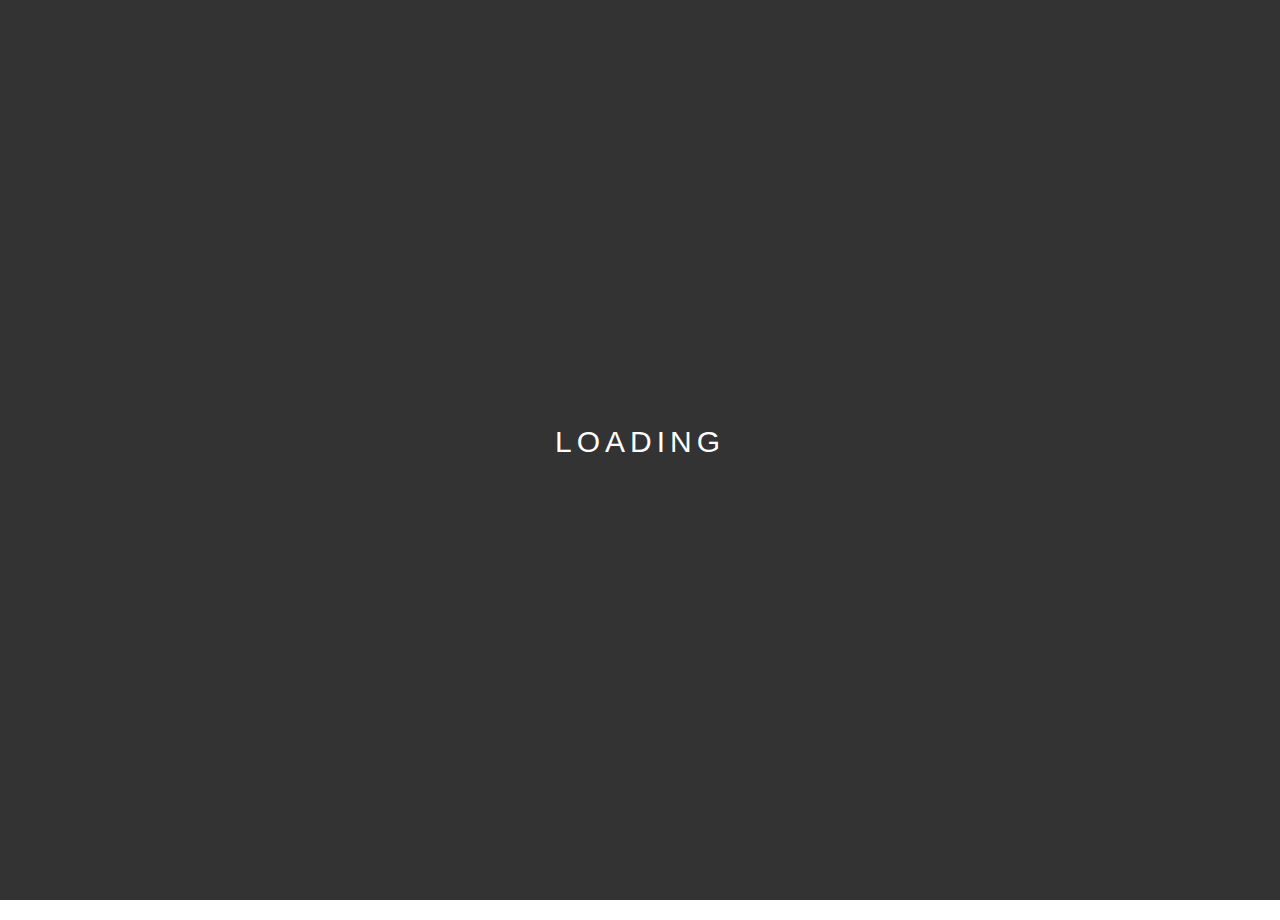
<file: index.html>
<!doctype html>
<html>
<head>
	<meta charset="UTF-8">

	<!-- Place this data between the <head> tags of your website -->
	<title>it's a(door)able</title>
	<meta name="description" content="a one-minute minigame."/>
	<link rel="icon" type="image/png" href="favicon.png">

	<!-- Schema.org markup for Google+ -->
	<meta itemprop="name" content="it's a(door)able">
	<meta itemprop="description" content="a one-minute minigame.">
	<meta itemprop="image" content="http://ncase.me/door/thumbnail.png">

	<!-- Open Graph data -->
	<meta property="og:title" content="it's a(door)able">
	<meta property="og:type" content="website">
	<meta property="og:url" content="http://ncase.me/door/">
	<meta property="og:image" content="http://ncase.me/door/thumbnail.png">
	<meta property="og:description" content="a one-minute minigame.">
	<meta property="og:site_name" content="it's a(door)able">

	<!-- Style -->
	<link rel="stylesheet" type="text/css" href="css/index.css"> 

</head>
<body>

	<div id="loading"><div>LOADING</div></div>

	<!-- 地图选择界面 -->
	<div id="screen_select">
		<div id="select_container">
		
		<!-- 步骤指示器 -->
		<div class="step-indicator">
			<div class="step active" data-step="1">
				<div class="step-number">1</div>
				<div class="step-label">选择地图</div>
			</div>
			<div class="step-divider"></div>
			<div class="step" data-step="2">
				<div class="step-number">2</div>
				<div class="step-label">添加留言</div>
			</div>
		</div>
		
		<!-- 步骤1：选择地图 -->
		<div id="step_1" class="step-content active">
		<h1 style="font-size: 48px; margin-bottom: 20px;">选择你的地图</h1>
		<p class="hint">点击下方按钮输入字母、数字或爱心 ♥（最多2行，每行5个字符）<br>不输入则使用默认地图：I♥U</p>
		
		<textarea id="message_input" placeholder="点击下方按钮输入...（默认：I♥U）" rows="2" readonly></textarea>
			
			<div id="char_buttons">
				<div class="char_row">
					<button class="char_btn" data-char="A">A</button>
					<button class="char_btn" data-char="B">B</button>
					<button class="char_btn" data-char="C">C</button>
					<button class="char_btn" data-char="D">D</button>
					<button class="char_btn" data-char="E">E</button>
					<button class="char_btn" data-char="F">F</button>
					<button class="char_btn" data-char="G">G</button>
					<button class="char_btn" data-char="H">H</button>
					<button class="char_btn" data-char="I">I</button>
				</div>
				<div class="char_row">
					<button class="char_btn" data-char="J">J</button>
					<button class="char_btn" data-char="K">K</button>
					<button class="char_btn" data-char="L">L</button>
					<button class="char_btn" data-char="M">M</button>
					<button class="char_btn" data-char="N">N</button>
					<button class="char_btn" data-char="O">O</button>
					<button class="char_btn" data-char="P">P</button>
					<button class="char_btn" data-char="Q">Q</button>
					<button class="char_btn" data-char="R">R</button>
				</div>
				<div class="char_row">
					<button class="char_btn" data-char="S">S</button>
					<button class="char_btn" data-char="T">T</button>
					<button class="char_btn" data-char="U">U</button>
					<button class="char_btn" data-char="V">V</button>
					<button class="char_btn" data-char="W">W</button>
					<button class="char_btn" data-char="X">X</button>
					<button class="char_btn" data-char="Y">Y</button>
					<button class="char_btn" data-char="Z">Z</button>
					<button class="char_btn" data-char="♥">♥</button>
				</div>
			<div class="char_row">
				<button class="char_btn" data-char="0">0</button>
				<button class="char_btn" data-char="1">1</button>
				<button class="char_btn" data-char="2">2</button>
				<button class="char_btn" data-char="3">3</button>
				<button class="char_btn" data-char="4">4</button>
				<button class="char_btn" data-char="5">5</button>
				<button class="char_btn" data-char="6">6</button>
				<button class="char_btn" data-char="7">7</button>
				<button class="char_btn" data-char="8">8</button>
				<button class="char_btn" data-char="9">9</button>
				<button id="newline_btn" class="char_btn" style="background: #2196F3; color: white;">⏎ 换行</button>
			</div>
			</div>
			
		<div style="margin-top: 20px;">
			<button id="backspace_btn" style="padding: 10px 20px; font-size: 18px; margin-right: 10px; cursor: pointer;">⌫ 删除</button>
			<button id="clear_btn" style="padding: 10px 20px; font-size: 18px; margin-right: 10px; cursor: pointer;">清空</button>
			<button id="next_step_btn" style="padding: 15px 40px; font-size: 24px; background: #2196F3; color: white; border: none; border-radius: 8px; cursor: pointer;">下一步 →</button>
			<button id="start_game_btn" style="padding: 15px 40px; font-size: 24px; background: #4CAF50; color: white; border: none; border-radius: 8px; cursor: pointer;">开始游戏</button>
		</div>
		</div>
		
		<!-- 步骤2：添加留言 -->
		<div id="step_2" class="step-content">
		<h1 style="font-size: 48px; margin-bottom: 20px;">添加留言</h1>
		<p class="hint">给你的朋友留一条消息（可选）</p>
		
		<div style="margin-bottom: 25px;">
			<label style="display: block; font-size: 16px; color: #666; margin-bottom: 10px;">你选择的地图：</label>
			<div id="selected_map_display" style="background: #f5f5f5; padding: 15px; border-radius: 5px; font-size: 24px; text-align: center; color: #333; font-weight: bold; min-height: 60px; display: flex; align-items: center; justify-content: center;">
				I♥U
			</div>
		</div>
		
		<textarea id="custom_message_input" placeholder="在这里输入你的留言...（可选）" rows="3" style="width: 100%; padding: 12px; font-size: 18px; border: 2px solid #ccc; border-radius: 5px; font-family: Helvetica, Arial, sans-serif; resize: none;"></textarea>
		
		<div style="margin-top: 20px;">
			<button id="prev_step_btn" style="padding: 10px 20px; font-size: 18px; margin-right: 10px; cursor: pointer; background: #999; color: white; border: none; border-radius: 5px;">← 上一步</button>
			<button id="generate_link_btn" style="padding: 10px 20px; font-size: 18px; margin-right: 10px; cursor: pointer;">🔗 生成挑战链接</button>
			<button id="save_map_btn" style="padding: 10px 20px; font-size: 18px; margin-right: 10px; cursor: pointer; background: #FF9800; color: white; border: none; border-radius: 5px;">💾 保存</button>
			<button id="start_game_step2_btn" style="padding: 15px 40px; font-size: 24px; background: #4CAF50; color: white; border: none; border-radius: 8px; cursor: pointer;">开始游戏</button>
		</div>
		
		<div id="share_link_container" style="display:none; margin-top:15px;">
			<p style="font-size:14px; color:#888;">分享此链接，邀请朋友挑战你创建的地图：</p>
			<div style="display: flex; gap: 10px; align-items: stretch;">
				<input id="share_link_input" readonly style="flex: 1; padding:10px; border:1px solid #ccc; border-radius:5px;">
				<button id="copy_link_btn" style="padding: 10px 20px; background: #5c9ead; color: white; border: none; border-radius: 5px; cursor: pointer; white-space: nowrap;">📋 复制</button>
			</div>
		</div>
		</div>
		
	</div>
	</div>

	<div id="whole_container">

		<!--span style="display:none"-->
		<div id="screen_one">
			<canvas id="canvas_intro"></canvas>
			<button id="custom_map_btn_intro" class="custom_map_btn">CUSTOM MAP</button>
		</div>

		<div id="screen_two">
			<div id="canvas_container">
				<!-- 画布将由 JavaScript 动态生成 -->
				<div id="valentines_text"></div>
				<div id="rewind_text">rewinding...</div>
				<div id="replay_text">playing back...</div>

			</div>
		</div>
		<!--/span-->

	<div id="screen_three">
		<div class="end-card-container">
			<div class="end-card">
				<div class="end-card-main">
					<h1 class="end-title">Custom Map</h1>
					<div class="end-subtitle">Create your own levels and<br>challenge your friends.</div>
					
					<button id="custom_map_btn_end" class="btn-create-map">CREATE MAP</button>
				</div>

				<div class="end-divider"></div>

			<div class="end-card-secondary">
				<div class="end-section">
					<span class="end-label">给你的朋友写一条消息（可选）：</span>
					<input type="text" id="your_message" class="end-input" placeholder="(enter lovely message)">
				</div>
				
				<div class="end-section">
					<span class="end-label">分享包含你的消息和地图的链接：</span>
					<div class="end-link-wrapper">
						<div id="your_link" class="end-link-display">http://localhost:8000/</div>
						<button id="copy_end_link_btn" class="btn-copy-end">📋</button>
					</div>
				</div>
			</div>

				<div class="end-footer">
					thanks for playing! &lt;3
				</div>
			</div>
		</div>
	</div>
		
	</div>
</body>
</html>

<script src="js/Key.js"></script>
<script src="js/game.js"></script>
<script src="js/popup.js"></script>
<script src="js/soundjs-0.6.0.min.js"></script>

<script>
//STAGE = 4;
</script>
</file>
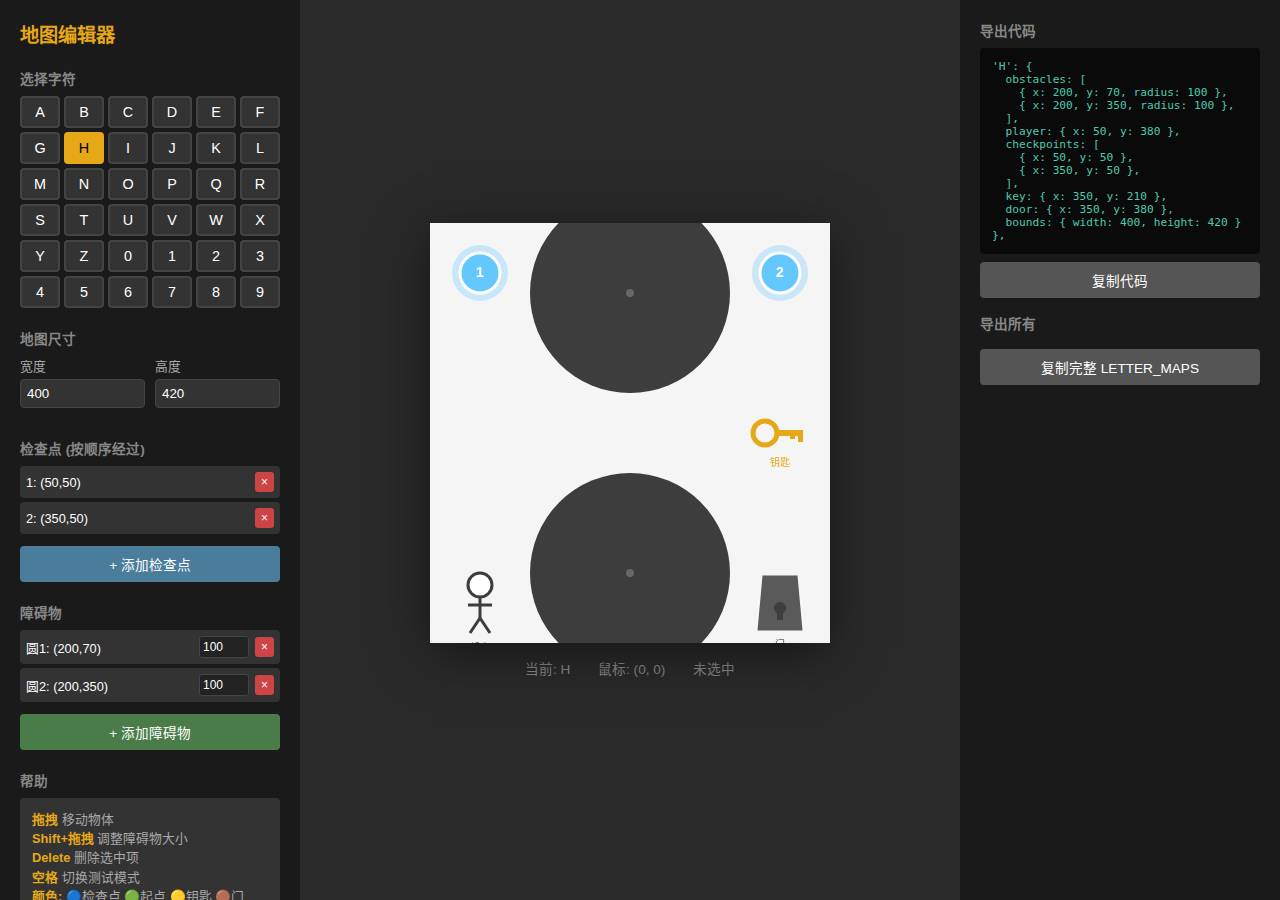
<file: editor.html>
<!DOCTYPE html>
<html lang="zh-CN">
<head>
  <meta charset="UTF-8">
  <meta name="viewport" content="width=device-width, initial-scale=1.0">
  <title>地图编辑器 - it's a door able</title>
  <style>
    * { margin: 0; padding: 0; box-sizing: border-box; }
    body { font-family: 'Segoe UI', Tahoma, Geneva, Verdana, sans-serif; background: #2a2a2a; color: #fff; min-height: 100vh; display: flex; }
    .sidebar { width: 300px; background: #1a1a1a; padding: 20px; overflow-y: auto; height: 100vh; }
    .sidebar h1 { font-size: 1.2rem; margin-bottom: 20px; color: #e6a817; }
    .section { margin-bottom: 20px; }
    .section h3 { font-size: 0.85rem; color: #888; margin-bottom: 8px; text-transform: uppercase; }
    .char-grid { display: grid; grid-template-columns: repeat(6, 1fr); gap: 4px; }
    .char-btn { padding: 6px; background: #333; border: 2px solid #444; color: #fff; font-size: 0.9rem; cursor: pointer; border-radius: 4px; transition: all 0.2s; }
    .char-btn:hover { background: #444; border-color: #666; }
    .char-btn.active { background: #e6a817; border-color: #e6a817; color: #000; }
    .control-group { margin-bottom: 10px; }
    .control-group label { display: block; font-size: 0.8rem; color: #aaa; margin-bottom: 4px; }
    .control-group input[type="number"] { width: 100%; padding: 6px; background: #333; border: 1px solid #444; color: #fff; border-radius: 4px; }
    .control-row { display: flex; gap: 10px; }
    .control-row .control-group { flex: 1; }
    .item-list { max-height: 120px; overflow-y: auto; }
    .item-row { display: flex; align-items: center; gap: 6px; padding: 6px; background: #333; border-radius: 4px; margin-bottom: 4px; font-size: 0.8rem; }
    .item-row span { flex: 1; }
    .item-row input[type="number"] { width: 50px; padding: 3px; background: #222; border: 1px solid #444; color: #fff; border-radius: 3px; font-size: 0.75rem; }
    .item-row button { padding: 3px 6px; background: #555; border: none; color: #fff; border-radius: 3px; cursor: pointer; font-size: 0.75rem; }
    .item-row button.delete { background: #c44; }
    .add-btn { width: 100%; padding: 8px; background: #4a7c4a; border: none; color: #fff; border-radius: 4px; cursor: pointer; margin-top: 8px; font-size: 0.85rem; }
    .add-btn:hover { background: #5a9c5a; }
    .add-btn.blue { background: #4a7c9c; }
    .add-btn.blue:hover { background: #5a9cbc; }
    .actions { display: flex; flex-direction: column; gap: 8px; }
    .action-btn { padding: 10px; border: none; border-radius: 4px; cursor: pointer; font-size: 0.9rem; transition: all 0.2s; }
    .action-btn.primary { background: #e6a817; color: #000; }
    .action-btn.secondary { background: #555; color: #fff; }
    .action-btn:hover { transform: translateY(-2px); }
    .editor-main { flex: 1; display: flex; flex-direction: column; align-items: center; justify-content: center; padding: 20px; }
    .canvas-container { position: relative; background: #f5f5f5; box-shadow: 0 10px 50px rgba(0,0,0,0.5); }
    #editorCanvas { display: block; }
    .editor-info { margin-top: 15px; color: #888; font-size: 0.85rem; }
    .editor-info span { margin: 0 12px; }
    .code-panel { width: 320px; background: #1a1a1a; padding: 20px; overflow-y: auto; height: 100vh; }
    .code-panel h3 { font-size: 0.85rem; color: #888; margin-bottom: 8px; text-transform: uppercase; }
    .code-output { background: #0a0a0a; padding: 12px; border-radius: 4px; font-family: 'Consolas', monospace; font-size: 0.7rem; color: #4ec9b0; white-space: pre-wrap; word-break: break-all; max-height: 60vh; overflow-y: auto; }
    .copy-btn { width: 100%; padding: 8px; background: #555; border: none; color: #fff; border-radius: 4px; cursor: pointer; margin-top: 8px; font-size: 0.85rem; }
    .copy-btn:hover { background: #666; }
    .toast { position: fixed; bottom: 20px; left: 50%; transform: translateX(-50%); background: #4a7c4a; color: #fff; padding: 12px 24px; border-radius: 4px; opacity: 0; transition: opacity 0.3s; z-index: 1000; }
    .toast.show { opacity: 1; }
    .help { background: #333; padding: 12px; border-radius: 4px; font-size: 0.8rem; color: #aaa; line-height: 1.5; }
    .help strong { color: #e6a817; }
    .test-controls { display: flex; gap: 8px; }
    .test-controls button { flex: 1; }
    .test-toggle { background: #4a7c4a !important; color: #fff !important; }
    .test-toggle.active { background: #c44 !important; }
    .test-status { margin-top: 8px; padding: 8px; background: #333; border-radius: 4px; font-size: 0.8rem; color: #aaa; }
    .test-status .collected { color: #e6a817; }
    .mode-indicator { position: absolute; top: 10px; left: 10px; padding: 6px 12px; background: rgba(74, 124, 74, 0.9); color: #fff; border-radius: 4px; font-size: 0.8rem; display: none; }
    .mode-indicator.active { display: block; }
  </style>
</head>
<body>
  <div class="sidebar">
    <h1>地图编辑器</h1>
    <div class="section">
      <h3>选择字符</h3>
      <div class="char-grid" id="charGrid"></div>
    </div>
    <div class="section">
      <h3>地图尺寸</h3>
      <div class="control-row">
        <div class="control-group"><label>宽度</label><input type="number" id="boundsWidth" value="400" min="200" max="800"></div>
        <div class="control-group"><label>高度</label><input type="number" id="boundsHeight" value="440" min="200" max="800"></div>
      </div>
    </div>
    <div class="section">
      <h3>检查点 (按顺序经过)</h3>
      <div class="item-list" id="checkpointList"></div>
      <button class="add-btn blue" id="addCheckpoint">+ 添加检查点</button>
    </div>
    <div class="section">
      <h3>障碍物</h3>
      <div class="item-list" id="obstacleList"></div>
      <button class="add-btn" id="addObstacle">+ 添加障碍物</button>
    </div>
    <div class="section">
      <h3>帮助</h3>
      <div class="help">
        <strong>拖拽</strong> 移动物体<br>
        <strong>Shift+拖拽</strong> 调整障碍物大小<br>
        <strong>Delete</strong> 删除选中项<br>
        <strong>空格</strong> 切换测试模式<br>
        <strong>颜色:</strong> 🔵检查点 🟢起点 🟡钥匙 🟤门
      </div>
    </div>
    <div class="section">
      <h3>测试模式</h3>
      <div class="test-controls">
        <button class="action-btn test-toggle" id="playModeBtn">▶ 测试</button>
        <button class="action-btn secondary" id="resetBtn" style="display:none;">↺ 重置</button>
      </div>
      <div class="test-status" id="testStatus" style="display:none;">
        <div>检查点: <span id="cpStatusText">0/0</span></div>
        <div>钥匙: <span id="keyStatusText">未获取</span></div>
      </div>
    </div>
    <div class="section actions">
      <button class="action-btn primary" id="testBtn">新窗口测试</button>
      <button class="action-btn secondary" id="saveBtn">保存到库</button>
    </div>
  </div>
  <div class="editor-main">
    <div class="canvas-container">
      <canvas id="editorCanvas" width="400" height="440"></canvas>
      <div class="mode-indicator" id="modeIndicator">测试模式 - 方向键移动</div>
    </div>
    <div class="editor-info">
      <span id="infoChar">当前: H</span>
      <span id="infoPos">鼠标: (0, 0)</span>
      <span id="infoSelected">未选中</span>
    </div>
  </div>
  <div class="code-panel">
    <h3>导出代码</h3>
    <div class="code-output" id="codeOutput"></div>
    <button class="copy-btn" id="copyBtn">复制代码</button>
    <h3 style="margin-top: 15px;">导出所有</h3>
    <button class="copy-btn" id="exportAllBtn">复制完整 LETTER_MAPS</button>
  </div>
  <div class="toast" id="toast"></div>

  <script>
    // ==================== 字母地图库（统一尺寸 400x420） ====================
    const LETTER_MAPS = {
      'A': { obstacles: [{ x: 203, y: 219, radius: 60 },{ x: -106, y: 189, radius: 200 },{ x: 201, y: -142, radius: 200 },{ x: 504, y: 178, radius: 200 },{ x: 206, y: 434, radius: 100 }], player: { x: 60, y: 380 }, checkpoints: [{ x: 206, y: 103 }], key: { x: 126, y: 285 }, door: { x: 340, y: 380 }, bounds: { width: 400, height: 420 } },
      'B': { obstacles: [{ x: 213, y: 306, radius: 60 },{ x: 206, y: 127, radius: 60 },{ x: 509, y: 194, radius: 200 },{ x: -133, y: 215, radius: 200 }], player: { x: 93, y: 338 }, checkpoints: [{ x: 302, y: 36 },{ x: 108, y: 216 },{ x: 320, y: 383 }], key: { x: 112, y: 209 }, door: { x: 91, y: 41 }, bounds: { width: 400, height: 420 } },
      'C': { obstacles: [{ x: 200, y: 210, radius: 110 },{ x: 423, y: 207, radius: 100 }], player: { x: 350, y: 50 }, checkpoints: [], key: { x: 52, y: 196 }, door: { x: 350, y: 370 }, bounds: { width: 400, height: 420 } },
      'D': { obstacles: [{ x: 197, y: 203, radius: 100 },{ x: -38, y: 198, radius: 80 },{ x: 359, y: 382, radius: 80 },{ x: 200, y: 210, radius: 80 },{ x: 361, y: 27, radius: 80 }], player: { x: 68, y: 348 }, checkpoints: [{ x: 221, y: 50 }], key: { x: 346, y: 193 }, door: { x: 87, y: 360 }, bounds: { width: 400, height: 420 } },
      'E': { obstacles: [{ x: -12, y: 67, radius: 80 },{ x: 12, y: 399, radius: 80 },{ x: 200, y: 134, radius: 45 },{ x: 196, y: 284, radius: 45 },{ x: 374, y: 133, radius: 60 },{ x: 280, y: 124, radius: 50 },{ x: 164, y: 92, radius: 40 }], player: { x: 349, y: 362 }, checkpoints: [{ x: 121, y: 370 },{ x: 105, y: 44 },{ x: 302, y: 44 }], key: { x: 187, y: 202 }, door: { x: 280, y: 210 }, bounds: { width: 400, height: 420 } },
      'F': { obstacles: [{ x: -11, y: 227, radius: 80 },{ x: 410, y: 202, radius: 80 },{ x: 195, y: 151, radius: 45 },{ x: 200, y: -83, radius: 120 },{ x: 212, y: 341, radius: 80 },{ x: 290, y: 149, radius: 40 }], player: { x: 92, y: 378 }, checkpoints: [{ x: 85, y: 65 }], key: { x: 300, y: 69 }, door: { x: 295, y: 230 }, bounds: { width: 400, height: 420 } },
      'G': { obstacles: [{ x: 154, y: 209, radius: 80 },{ x: 168, y: -19, radius: 80 },{ x: 183, y: 450, radius: 80 }], player: { x: 339, y: 77 }, checkpoints: [{ x: 31, y: 205 },{ x: 350, y: 328 }], key: { x: 277, y: 200 }, door: { x: 270, y: 279 }, bounds: { width: 400, height: 420 } },
      'H': { obstacles: [{ x: 200, y: 70, radius: 100 },{ x: 200, y: 350, radius: 100 }], player: { x: 50, y: 380 }, checkpoints: [{ x: 50, y: 50 },{ x: 350, y: 50 }], key: { x: 350, y: 210 }, door: { x: 350, y: 380 }, bounds: { width: 400, height: 420 } },
      'I': { obstacles: [{ x: -60, y: 210, radius: 190 },{ x: 460, y: 210, radius: 190 }], player: { x: 200, y: 380 }, checkpoints: [], key: { x: 203, y: 212 }, door: { x: 200, y: 50 }, bounds: { width: 400, height: 420 } },
      'J': { obstacles: [{ x: 93, y: 476, radius: 120 },{ x: 347, y: 520, radius: 160 },{ x: 216, y: 314, radius: 30 },{ x: 48, y: 103, radius: 120 },{ x: 411, y: 205, radius: 80 }], player: { x: 285, y: 50 }, checkpoints: [], key: { x: 288, y: 343 }, door: { x: 149, y: 287 }, bounds: { width: 400, height: 420 } },
      'K': { obstacles: [{ x: 306, y: 216, radius: 90 },{ x: 134, y: 123, radius: 55 },{ x: 139, y: 307, radius: 55 },{ x: -78, y: 212, radius: 120 }], player: { x: 62, y: 380 }, checkpoints: [{ x: 52, y: 50 },{ x: 104, y: 216 }], key: { x: 334, y: 48 }, door: { x: 350, y: 380 }, bounds: { width: 400, height: 420 } },
      'L': { obstacles: [{ x: 300, y: -4, radius: 160 },{ x: -70, y: 199, radius: 110 },{ x: 159, y: 206, radius: 70 }], player: { x: 60, y: 50 }, checkpoints: [{ x: 60, y: 354 }], key: { x: 203, y: 350 }, door: { x: 341, y: 359 }, bounds: { width: 400, height: 420 } },
      'M': { obstacles: [{ x: -77, y: 213, radius: 110 },{ x: 133, y: 208, radius: 40 },{ x: 270, y: 207, radius: 40 },{ x: 203, y: 44, radius: 80 },{ x: 202, y: 379, radius: 80 },{ x: 476, y: 207, radius: 110 }], player: { x: 64, y: 367 }, checkpoints: [{ x: 52, y: 46 },{ x: 202, y: 244 }], key: { x: 347, y: 49 }, door: { x: 343, y: 373 }, bounds: { width: 400, height: 420 } },
      'N': { obstacles: [{ x: 200, y: 90, radius: 80 },{ x: 200, y: 330, radius: 80 },{ x: -32, y: 187, radius: 80 },{ x: 433, y: 187, radius: 80 }], player: { x: 64, y: 380 }, checkpoints: [{ x: 50, y: 50 }], key: { x: 335, y: 378 }, door: { x: 339, y: 47 }, bounds: { width: 400, height: 420 } },
      'O': { obstacles: [{ x: 200, y: 210, radius: 100 }], player: { x: 200, y: 390 }, checkpoints: [{ x: 360, y: 210 },{ x: 200, y: 40 }], key: { x: 40, y: 210 }, door: { x: 200, y: 390 }, bounds: { width: 400, height: 420 } },
      'P': { obstacles: [{ x: 300, y: 110, radius: 80 },{ x: 400, y: 320, radius: 140 },{ x: 180, y: 110, radius: 40 }], player: { x: 60, y: 380 }, checkpoints: [{ x: 60, y: 50 }], key: { x: 200, y: 110 }, door: { x: 60, y: 200 }, bounds: { width: 400, height: 420 } },
      'Q': { obstacles: [{ x: 200, y: 190, radius: 100 }], player: { x: 200, y: 370 }, checkpoints: [{ x: 40, y: 190 },{ x: 200, y: 40 },{ x: 360, y: 190 }], key: { x: 270, y: 330 }, door: { x: 360, y: 390 }, bounds: { width: 400, height: 420 } },
      'R': { obstacles: [{ x: 300, y: 100, radius: 70 },{ x: 420, y: 320, radius: 120 },{ x: 180, y: 100, radius: 40 }], player: { x: 60, y: 380 }, checkpoints: [{ x: 60, y: 50 },{ x: 200, y: 100 }], key: { x: 60, y: 200 }, door: { x: 300, y: 380 }, bounds: { width: 400, height: 420 } },
      'S': { obstacles: [{ x: -20, y: 90, radius: 100 },{ x: 420, y: 330, radius: 100 },{ x: 200, y: 210, radius: 45 }], player: { x: 340, y: 50 }, checkpoints: [{ x: 100, y: 50 },{ x: 200, y: 210 }], key: { x: 300, y: 380 }, door: { x: 60, y: 380 }, bounds: { width: 400, height: 420 } },
      'T': { obstacles: [{ x: -80, y: 270, radius: 200 },{ x: 480, y: 270, radius: 200 },{ x: 110, y: 50, radius: 45 },{ x: 290, y: 50, radius: 45 }], player: { x: 60, y: 50 }, checkpoints: [{ x: 340, y: 50 }], key: { x: 200, y: 50 }, door: { x: 200, y: 380 }, bounds: { width: 400, height: 420 } },
      'U': { obstacles: [{ x: 200, y: 130, radius: 110 }], player: { x: 50, y: 50 }, checkpoints: [{ x: 200, y: 380 }], key: { x: 350, y: 220 }, door: { x: 350, y: 50 }, bounds: { width: 400, height: 420 } },
      'V': { obstacles: [{ x: 90, y: 340, radius: 130 },{ x: 310, y: 340, radius: 130 }], player: { x: 50, y: 50 }, checkpoints: [{ x: 200, y: 380 }], key: { x: 290, y: 170 }, door: { x: 350, y: 50 }, bounds: { width: 400, height: 420 } },
      'W': { obstacles: [{ x: 130, y: 190, radius: 90 },{ x: 270, y: 190, radius: 90 }], player: { x: 50, y: 50 }, checkpoints: [{ x: 50, y: 380 },{ x: 200, y: 130 },{ x: 350, y: 380 }], key: { x: 350, y: 190 }, door: { x: 350, y: 50 }, bounds: { width: 400, height: 420 } },
      'X': { obstacles: [{ x: 100, y: 210, radius: 80 },{ x: 300, y: 210, radius: 80 }], player: { x: 50, y: 50 }, checkpoints: [{ x: 200, y: 210 },{ x: 350, y: 380 }], key: { x: 200, y: 210 }, door: { x: 50, y: 380 }, bounds: { width: 400, height: 420 } },
      'Y': { obstacles: [{ x: 90, y: 300, radius: 130 },{ x: 310, y: 300, radius: 130 }], player: { x: 50, y: 50 }, checkpoints: [{ x: 200, y: 190 },{ x: 350, y: 50 }], key: { x: 200, y: 190 }, door: { x: 200, y: 390 }, bounds: { width: 400, height: 420 } },
      'Z': { obstacles: [{ x: 90, y: 210, radius: 100 },{ x: 310, y: 210, radius: 100 }], player: { x: 50, y: 50 }, checkpoints: [{ x: 350, y: 50 }], key: { x: 50, y: 380 }, door: { x: 350, y: 380 }, bounds: { width: 400, height: 420 } },
      '0': { obstacles: [{ x: 200, y: 210, radius: 100 }], player: { x: 200, y: 390 }, checkpoints: [{ x: 360, y: 210 },{ x: 200, y: 40 }], key: { x: 40, y: 210 }, door: { x: 200, y: 390 }, bounds: { width: 400, height: 420 } },
      '1': { obstacles: [{ x: -60, y: 210, radius: 190 },{ x: 460, y: 210, radius: 190 }], player: { x: 200, y: 390 }, checkpoints: [{ x: 200, y: 210 }], key: { x: 200, y: 120 }, door: { x: 200, y: 40 }, bounds: { width: 400, height: 420 } },
      '2': { obstacles: [{ x: -20, y: 70, radius: 100 },{ x: 450, y: 300, radius: 140 },{ x: 120, y: 210, radius: 70 }], player: { x: 120, y: 50 }, checkpoints: [{ x: 340, y: 50 }], key: { x: 50, y: 380 }, door: { x: 340, y: 380 }, bounds: { width: 400, height: 420 } },
      '3': { obstacles: [{ x: -30, y: 100, radius: 110 },{ x: -30, y: 320, radius: 110 }], player: { x: 160, y: 50 }, checkpoints: [{ x: 320, y: 100 },{ x: 320, y: 210 }], key: { x: 320, y: 340 }, door: { x: 160, y: 380 }, bounds: { width: 400, height: 420 } },
      '4': { obstacles: [{ x: 220, y: -30, radius: 110 },{ x: -30, y: 280, radius: 130 },{ x: 220, y: 450, radius: 110 }], player: { x: 60, y: 110 }, checkpoints: [{ x: 120, y: 200 },{ x: 320, y: 200 }], key: { x: 320, y: 110 }, door: { x: 320, y: 370 }, bounds: { width: 400, height: 420 } },
      '5': { obstacles: [{ x: 430, y: 70, radius: 110 },{ x: -30, y: 320, radius: 130 },{ x: 200, y: 130, radius: 55 }], player: { x: 300, y: 50 }, checkpoints: [{ x: 60, y: 50 },{ x: 60, y: 180 }], key: { x: 300, y: 340 }, door: { x: 120, y: 380 }, bounds: { width: 400, height: 420 } },
      '6': { obstacles: [{ x: 220, y: 300, radius: 80 },{ x: 430, y: 140, radius: 130 },{ x: 150, y: 210, radius: 50 }], player: { x: 300, y: 50 }, checkpoints: [{ x: 80, y: 50 },{ x: 80, y: 340 }], key: { x: 300, y: 340 }, door: { x: 80, y: 230 }, bounds: { width: 400, height: 420 } },
      '7': { obstacles: [{ x: -100, y: 300, radius: 220 }], player: { x: 50, y: 50 }, checkpoints: [{ x: 340, y: 50 }], key: { x: 220, y: 210 }, door: { x: 160, y: 380 }, bounds: { width: 400, height: 420 } },
      '8': { obstacles: [{ x: 200, y: 110, radius: 70 },{ x: 200, y: 310, radius: 70 }], player: { x: 200, y: 210 }, checkpoints: [{ x: 330, y: 110 },{ x: 70, y: 110 },{ x: 70, y: 310 }], key: { x: 330, y: 310 }, door: { x: 200, y: 210 }, bounds: { width: 400, height: 420 } },
      '9': { obstacles: [{ x: 200, y: 120, radius: 80 },{ x: -30, y: 310, radius: 130 }], player: { x: 330, y: 190 }, checkpoints: [{ x: 330, y: 60 },{ x: 70, y: 120 }], key: { x: 200, y: 60 }, door: { x: 200, y: 390 }, bounds: { width: 400, height: 420 } },
    };

    // ==================== 编辑器状态 ====================
    let currentChar = 'H';
    let currentMap = null;
    let selectedItem = null;
    let isDragging = false;
    let isResizing = false;
    let dragOffset = { x: 0, y: 0 };

    // 测试模式
    let isPlayMode = false;
    let testPlayer = { x: 0, y: 0 };
    let testHasKey = false;
    let testCurrentCP = 0;
    let testPath = [];
    let moveKeys = { up: false, down: false, left: false, right: false };
    const PLAYER_SPEED = 1.5;
    const PLAYER_RADIUS = 15;
    const CHECKPOINT_RADIUS = 20;

    const canvas = document.getElementById('editorCanvas');
    const ctx = canvas.getContext('2d');

    // ==================== 初始化 ====================
    function init() {
      const charGrid = document.getElementById('charGrid');
      'ABCDEFGHIJKLMNOPQRSTUVWXYZ0123456789'.split('').forEach(char => {
        const btn = document.createElement('button');
        btn.className = 'char-btn' + (char === currentChar ? ' active' : '');
        btn.textContent = char;
        btn.onclick = () => selectChar(char);
        charGrid.appendChild(btn);
      });

      loadChar(currentChar);

      document.getElementById('boundsWidth').onchange = updateBounds;
      document.getElementById('boundsHeight').onchange = updateBounds;
      document.getElementById('addObstacle').onclick = addObstacle;
      document.getElementById('addCheckpoint').onclick = addCheckpoint;
      document.getElementById('testBtn').onclick = testMap;
      document.getElementById('saveBtn').onclick = saveToLibrary;
      document.getElementById('copyBtn').onclick = copyCode;
      document.getElementById('exportAllBtn').onclick = exportAll;
      document.getElementById('playModeBtn').onclick = togglePlayMode;
      document.getElementById('resetBtn').onclick = resetTestPlayer;

      canvas.addEventListener('mousedown', onMouseDown);
      canvas.addEventListener('mousemove', onMouseMove);
      canvas.addEventListener('mouseup', onMouseUp);
      canvas.addEventListener('mouseleave', onMouseUp);
      document.addEventListener('keydown', onKeyDown);
      document.addEventListener('keyup', onKeyUp);

      render();
      requestAnimationFrame(gameLoop);
    }

    function selectChar(char) {
      document.querySelectorAll('.char-btn').forEach(btn => btn.classList.toggle('active', btn.textContent === char));
      currentChar = char;
      loadChar(char);
    }

    function loadChar(char) {
      const template = LETTER_MAPS[char];
      if (template) {
        currentMap = JSON.parse(JSON.stringify(template));
      } else {
        currentMap = { obstacles: [], player: { x: 60, y: 380 }, checkpoints: [], key: { x: 200, y: 200 }, door: { x: 340, y: 50 }, bounds: { width: 400, height: 440 } };
      }
      if (!currentMap.checkpoints) currentMap.checkpoints = [];

      // 清除测试状态
      testPath = [];
      testHasKey = false;
      testCurrentCP = 0;

      document.getElementById('boundsWidth').value = currentMap.bounds.width;
      document.getElementById('boundsHeight').value = currentMap.bounds.height;
      canvas.width = currentMap.bounds.width;
      canvas.height = currentMap.bounds.height;

      updateLists();
      updateCodeOutput();
      render();
      document.getElementById('infoChar').textContent = `当前: ${char}`;
    }

    function updateBounds() {
      currentMap.bounds.width = parseInt(document.getElementById('boundsWidth').value);
      currentMap.bounds.height = parseInt(document.getElementById('boundsHeight').value);
      canvas.width = currentMap.bounds.width;
      canvas.height = currentMap.bounds.height;
      updateCodeOutput();
      render();
    }

    function updateLists() {
      // 障碍物列表
      const obsList = document.getElementById('obstacleList');
      obsList.innerHTML = '';
      currentMap.obstacles.forEach((obs, i) => {
        const item = document.createElement('div');
        item.className = 'item-row';
        item.innerHTML = `<span>圆${i+1}: (${Math.round(obs.x)},${Math.round(obs.y)})</span><input type="number" value="${Math.round(obs.radius)}" min="10" max="500" onchange="updateObstacleRadius(${i}, this.value)" title="半径"><button class="delete" onclick="deleteObstacle(${i})">×</button>`;
        obsList.appendChild(item);
      });

      // 检查点列表
      const cpList = document.getElementById('checkpointList');
      cpList.innerHTML = '';
      currentMap.checkpoints.forEach((cp, i) => {
        const item = document.createElement('div');
        item.className = 'item-row';
        item.innerHTML = `<span>${i+1}: (${Math.round(cp.x)},${Math.round(cp.y)})</span><button class="delete" onclick="deleteCheckpoint(${i})">×</button>`;
        cpList.appendChild(item);
      });
    }

    function addObstacle() {
      currentMap.obstacles.push({ x: currentMap.bounds.width / 2, y: currentMap.bounds.height / 2, radius: 80 });
      updateLists(); updateCodeOutput(); render();
    }

    function addCheckpoint() {
      currentMap.checkpoints.push({ x: currentMap.bounds.width / 2, y: currentMap.bounds.height / 2 });
      updateLists(); updateCodeOutput(); render();
    }

    window.deleteObstacle = function(i) { currentMap.obstacles.splice(i, 1); updateLists(); updateCodeOutput(); render(); };
    window.deleteCheckpoint = function(i) { currentMap.checkpoints.splice(i, 1); updateLists(); updateCodeOutput(); render(); };
    window.updateObstacleRadius = function(i, value) { 
      currentMap.obstacles[i].radius = Math.max(10, parseInt(value) || 80); 
      updateCodeOutput(); 
      render(); 
    };

    // ==================== 测试模式 ====================
    function togglePlayMode() {
      isPlayMode = !isPlayMode;
      const btn = document.getElementById('playModeBtn');
      const resetBtn = document.getElementById('resetBtn');
      const testStatus = document.getElementById('testStatus');
      const modeIndicator = document.getElementById('modeIndicator');
      
      if (isPlayMode) {
        btn.textContent = '■ 停止';
        btn.classList.add('active');
        resetBtn.style.display = 'block';
        testStatus.style.display = 'block';
        modeIndicator.classList.add('active');
        resetTestPlayer();
      } else {
        btn.textContent = '▶ 测试';
        btn.classList.remove('active');
        resetBtn.style.display = 'none';
        testStatus.style.display = 'none';
        modeIndicator.classList.remove('active');
        testPath = [];
        render();
      }
    }

    function resetTestPlayer() {
      testPlayer = { x: currentMap.player.x, y: currentMap.player.y };
      testHasKey = false;
      testCurrentCP = 0;
      testPath = [{ x: testPlayer.x, y: testPlayer.y }];
      updateTestStatus();
      render();
    }

    function updateTestStatus() {
      document.getElementById('cpStatusText').textContent = `${testCurrentCP}/${currentMap.checkpoints.length}`;
      document.getElementById('keyStatusText').textContent = testHasKey ? '已获取 ✓' : '未获取';
      document.getElementById('keyStatusText').classList.toggle('collected', testHasKey);
    }

    function gameLoop() {
      if (isPlayMode) updateTestPlayer();
      requestAnimationFrame(gameLoop);
    }

    function updateTestPlayer() {
      let newX = testPlayer.x, newY = testPlayer.y;
      if (moveKeys.up) newY -= PLAYER_SPEED;
      if (moveKeys.down) newY += PLAYER_SPEED;
      if (moveKeys.left) newX -= PLAYER_SPEED;
      if (moveKeys.right) newX += PLAYER_SPEED;

      // 边界限制
      newX = Math.max(PLAYER_RADIUS, Math.min(currentMap.bounds.width - PLAYER_RADIUS, newX));
      newY = Math.max(PLAYER_RADIUS, Math.min(currentMap.bounds.height - PLAYER_RADIUS, newY));

      // 滑动碰撞处理 - 多次迭代解决多障碍物碰撞
      for (let iter = 0; iter < 3; iter++) {
        for (const obs of currentMap.obstacles) {
          const dx = newX - obs.x;
          const dy = newY - obs.y;
          const dist = Math.sqrt(dx * dx + dy * dy);
          const minDist = obs.radius + PLAYER_RADIUS;
          
          if (dist < minDist && dist > 0) {
            // 计算推出向量，将玩家推到障碍物表面外
            const pushX = (dx / dist) * (minDist - dist + 0.5);
            const pushY = (dy / dist) * (minDist - dist + 0.5);
            newX += pushX;
            newY += pushY;
          }
        }
      }

      // 再次边界限制
      newX = Math.max(PLAYER_RADIUS, Math.min(currentMap.bounds.width - PLAYER_RADIUS, newX));
      newY = Math.max(PLAYER_RADIUS, Math.min(currentMap.bounds.height - PLAYER_RADIUS, newY));

      // 最终碰撞检查 - 如果仍然碰撞则不移动
      let canMove = true;
      for (const obs of currentMap.obstacles) {
        if (Math.sqrt((newX - obs.x) ** 2 + (newY - obs.y) ** 2) < obs.radius + PLAYER_RADIUS - 1) {
          canMove = false; break;
        }
      }

      if (canMove && (newX !== testPlayer.x || newY !== testPlayer.y)) {
        testPlayer.x = newX;
        testPlayer.y = newY;
        testPath.push({ x: newX, y: newY });
        render();
      }

      // 检查点检测
      if (testCurrentCP < currentMap.checkpoints.length) {
        const cp = currentMap.checkpoints[testCurrentCP];
        if (Math.sqrt((testPlayer.x - cp.x) ** 2 + (testPlayer.y - cp.y) ** 2) < PLAYER_RADIUS + CHECKPOINT_RADIUS) {
          // 将轨迹延长到检查点中心
          testPath.push({ x: cp.x, y: cp.y });
          testCurrentCP++;
          updateTestStatus();
          render();
        }
      } else if (!testHasKey) {
        // 钥匙检测
        if (Math.sqrt((testPlayer.x - currentMap.key.x) ** 2 + (testPlayer.y - currentMap.key.y) ** 2) < PLAYER_RADIUS + 18) {
          // 将轨迹延长到钥匙中心
          testPath.push({ x: currentMap.key.x, y: currentMap.key.y });
          testHasKey = true;
          updateTestStatus();
          render();
        }
      } else {
        // 门检测
        if (Math.sqrt((testPlayer.x - currentMap.door.x) ** 2 + (testPlayer.y - currentMap.door.y) ** 2) < PLAYER_RADIUS + 25) {
          // 将轨迹延长到门中心
          testPath.push({ x: currentMap.door.x, y: currentMap.door.y });
          showToast('过关！轨迹已显示');
        }
      }
    }

    // ==================== 画布交互 ====================
    function getMousePos(e) {
      const rect = canvas.getBoundingClientRect();
      return { x: e.clientX - rect.left, y: e.clientY - rect.top };
    }

    function findItemAt(pos) {
      // 玩家
      if (Math.sqrt((pos.x - currentMap.player.x) ** 2 + (pos.y - currentMap.player.y) ** 2) < 20)
        return { type: 'player', item: currentMap.player };
      // 检查点
      for (let i = 0; i < currentMap.checkpoints.length; i++) {
        const cp = currentMap.checkpoints[i];
        if (Math.sqrt((pos.x - cp.x) ** 2 + (pos.y - cp.y) ** 2) < CHECKPOINT_RADIUS)
          return { type: 'checkpoint', item: cp, index: i };
      }
      // 钥匙
      if (Math.sqrt((pos.x - currentMap.key.x) ** 2 + (pos.y - currentMap.key.y) ** 2) < 20)
        return { type: 'key', item: currentMap.key };
      // 门
      if (Math.sqrt((pos.x - currentMap.door.x) ** 2 + (pos.y - currentMap.door.y) ** 2) < 30)
        return { type: 'door', item: currentMap.door };
      // 障碍物
      for (let i = currentMap.obstacles.length - 1; i >= 0; i--) {
        const obs = currentMap.obstacles[i];
        if (Math.sqrt((pos.x - obs.x) ** 2 + (pos.y - obs.y) ** 2) < obs.radius)
          return { type: 'obstacle', item: obs, index: i };
      }
      return null;
    }

    function onMouseDown(e) {
      if (isPlayMode) return;
      const pos = getMousePos(e);
      const found = findItemAt(pos);
      if (found) {
        selectedItem = found;
        isDragging = true;
        isResizing = e.shiftKey && found.type === 'obstacle';
        dragOffset = { x: pos.x - found.item.x, y: pos.y - found.item.y };
        render();
      } else {
        selectedItem = null;
        render();
      }
      updateInfoSelected();
    }

    function onMouseMove(e) {
      const pos = getMousePos(e);
      document.getElementById('infoPos').textContent = `鼠标: (${Math.round(pos.x)}, ${Math.round(pos.y)})`;
      if (isDragging && selectedItem) {
        if (isResizing && selectedItem.type === 'obstacle') {
          selectedItem.item.radius = Math.max(20, Math.sqrt((pos.x - selectedItem.item.x) ** 2 + (pos.y - selectedItem.item.y) ** 2));
        } else {
          selectedItem.item.x = pos.x - dragOffset.x;
          selectedItem.item.y = pos.y - dragOffset.y;
        }
        updateLists(); updateCodeOutput(); render();
      }
    }

    function onMouseUp() { isDragging = false; isResizing = false; }

    function onKeyDown(e) {
      if (isPlayMode) {
        switch(e.key) {
          case 'ArrowUp': case 'w': case 'W': moveKeys.up = true; e.preventDefault(); break;
          case 'ArrowDown': case 's': case 'S': moveKeys.down = true; e.preventDefault(); break;
          case 'ArrowLeft': case 'a': case 'A': moveKeys.left = true; e.preventDefault(); break;
          case 'ArrowRight': case 'd': case 'D': moveKeys.right = true; e.preventDefault(); break;
          case 'Escape': togglePlayMode(); break;
        }
        return;
      }
      if ((e.key === 'Delete' || e.key === 'Backspace') && selectedItem) {
        if (selectedItem.type === 'obstacle') { currentMap.obstacles.splice(selectedItem.index, 1); }
        else if (selectedItem.type === 'checkpoint') { currentMap.checkpoints.splice(selectedItem.index, 1); }
        selectedItem = null;
        updateLists(); updateCodeOutput(); render();
      }
      if (e.key === ' ') { togglePlayMode(); e.preventDefault(); }
    }

    function onKeyUp(e) {
      switch(e.key) {
        case 'ArrowUp': case 'w': case 'W': moveKeys.up = false; break;
        case 'ArrowDown': case 's': case 'S': moveKeys.down = false; break;
        case 'ArrowLeft': case 'a': case 'A': moveKeys.left = false; break;
        case 'ArrowRight': case 'd': case 'D': moveKeys.right = false; break;
      }
    }

    function updateInfoSelected() {
      const info = document.getElementById('infoSelected');
      if (selectedItem) {
        const names = { player: '起点', key: '钥匙', door: '门', obstacle: '障碍物', checkpoint: '检查点' };
        info.textContent = `选中: ${names[selectedItem.type]}${selectedItem.index !== undefined ? (selectedItem.index + 1) : ''}`;
      } else {
        info.textContent = '未选中';
      }
    }

    // ==================== 渲染 ====================
    function render() {
      ctx.fillStyle = '#f5f5f5';
      ctx.fillRect(0, 0, canvas.width, canvas.height);

      // 障碍物
      currentMap.obstacles.forEach((obs, i) => {
        const sel = selectedItem && selectedItem.type === 'obstacle' && selectedItem.index === i;
        ctx.fillStyle = sel ? '#2a2a2a' : '#3d3d3d';
        ctx.beginPath();
        ctx.arc(obs.x, obs.y, obs.radius, 0, Math.PI * 2);
        ctx.fill();
        if (sel) { ctx.strokeStyle = '#e6a817'; ctx.lineWidth = 3; ctx.stroke(); }
        if (!isPlayMode) { ctx.fillStyle = '#666'; ctx.beginPath(); ctx.arc(obs.x, obs.y, 4, 0, Math.PI * 2); ctx.fill(); }
      });

      // 测试模式路径（平滑曲线）
      if (isPlayMode && testPath.length > 1) {
        // 采样路径点，减少噪点
        const sampledPath = [testPath[0]];
        const MIN_DIST = 12;
        for (let i = 1; i < testPath.length; i++) {
          const last = sampledPath[sampledPath.length - 1];
          const dist = Math.sqrt((testPath[i].x - last.x) ** 2 + (testPath[i].y - last.y) ** 2);
          if (dist >= MIN_DIST) sampledPath.push(testPath[i]);
        }
        if (sampledPath.length > 1 && sampledPath[sampledPath.length - 1] !== testPath[testPath.length - 1]) {
          sampledPath.push(testPath[testPath.length - 1]);
        }

        // 画平滑曲线
        ctx.strokeStyle = 'rgba(74, 124, 74, 0.7)';
        ctx.lineWidth = 6;
        ctx.lineCap = 'round';
        ctx.lineJoin = 'round';
        ctx.beginPath();
        ctx.moveTo(sampledPath[0].x, sampledPath[0].y);
        
        if (sampledPath.length === 2) {
          ctx.lineTo(sampledPath[1].x, sampledPath[1].y);
        } else {
          for (let i = 1; i < sampledPath.length - 1; i++) {
            const xc = (sampledPath[i].x + sampledPath[i + 1].x) / 2;
            const yc = (sampledPath[i].y + sampledPath[i + 1].y) / 2;
            ctx.quadraticCurveTo(sampledPath[i].x, sampledPath[i].y, xc, yc);
          }
          const last = sampledPath[sampledPath.length - 1];
          ctx.lineTo(last.x, last.y);
        }
        ctx.stroke();
      }

      // 检查点（编辑模式显示全部，测试模式显示当前）
      if (isPlayMode) {
        if (testCurrentCP < currentMap.checkpoints.length) {
          drawCheckpoint(currentMap.checkpoints[testCurrentCP].x, currentMap.checkpoints[testCurrentCP].y, testCurrentCP + 1);
        }
      } else {
        currentMap.checkpoints.forEach((cp, i) => {
          const sel = selectedItem && selectedItem.type === 'checkpoint' && selectedItem.index === i;
          drawCheckpoint(cp.x, cp.y, i + 1, sel);
        });
      }

      // 钥匙
      if (!(isPlayMode && testHasKey) && (isPlayMode ? testCurrentCP >= currentMap.checkpoints.length : true)) {
        if (!isPlayMode || testCurrentCP >= currentMap.checkpoints.length) {
          drawKey(currentMap.key.x, currentMap.key.y, selectedItem?.type === 'key');
        }
      }

      // 门
      const showDoor = isPlayMode ? testHasKey : true;
      if (showDoor) drawDoor(currentMap.door.x, currentMap.door.y, selectedItem?.type === 'door', isPlayMode && testHasKey);

      // 玩家
      if (isPlayMode) {
        drawTestPlayer(testPlayer.x, testPlayer.y);
        drawStartMarker(currentMap.player.x, currentMap.player.y);
      } else {
        drawPlayer(currentMap.player.x, currentMap.player.y, selectedItem?.type === 'player');
      }
    }

    function drawCheckpoint(x, y, num, selected = false) {
      ctx.fillStyle = selected ? 'rgba(100, 200, 255, 0.5)' : 'rgba(100, 200, 255, 0.3)';
      ctx.beginPath();
      ctx.arc(x, y, CHECKPOINT_RADIUS + 8, 0, Math.PI * 2);
      ctx.fill();
      ctx.fillStyle = selected ? '#50b0ff' : '#64c8ff';
      ctx.strokeStyle = '#fff';
      ctx.lineWidth = 3;
      ctx.beginPath();
      ctx.arc(x, y, CHECKPOINT_RADIUS, 0, Math.PI * 2);
      ctx.fill();
      ctx.stroke();
      ctx.fillStyle = '#fff';
      ctx.font = 'bold 14px sans-serif';
      ctx.textAlign = 'center';
      ctx.textBaseline = 'middle';
      ctx.fillText(num.toString(), x, y);
    }

    function drawTestPlayer(x, y) {
      ctx.strokeStyle = '#2a8a2a';
      ctx.lineWidth = 3;
      ctx.fillStyle = '#90EE90';
      ctx.beginPath(); ctx.arc(x, y - 18, 12, 0, Math.PI * 2); ctx.fill(); ctx.stroke();
      ctx.beginPath(); ctx.moveTo(x, y - 6); ctx.lineTo(x, y + 15); ctx.stroke();
      ctx.beginPath(); ctx.moveTo(x - 12, y + 2); ctx.lineTo(x + 12, y + 2); ctx.stroke();
      ctx.beginPath(); ctx.moveTo(x, y + 15); ctx.lineTo(x - 10, y + 30); ctx.moveTo(x, y + 15); ctx.lineTo(x + 10, y + 30); ctx.stroke();
    }

    function drawStartMarker(x, y) {
      ctx.fillStyle = 'rgba(74, 124, 74, 0.3)';
      ctx.beginPath(); ctx.arc(x, y, 20, 0, Math.PI * 2); ctx.fill();
      ctx.fillStyle = '#4a7c4a';
      ctx.font = '10px sans-serif';
      ctx.textAlign = 'center';
      ctx.fillText('起点', x, y + 35);
    }

    function drawPlayer(x, y, selected) {
      ctx.strokeStyle = selected ? '#4a7c4a' : '#3d3d3d';
      ctx.lineWidth = 3;
      ctx.fillStyle = selected ? '#90EE90' : '#fff';
      ctx.beginPath(); ctx.arc(x, y - 18, 12, 0, Math.PI * 2); ctx.fill(); ctx.stroke();
      ctx.beginPath(); ctx.moveTo(x, y - 6); ctx.lineTo(x, y + 15); ctx.stroke();
      ctx.beginPath(); ctx.moveTo(x - 12, y + 2); ctx.lineTo(x + 12, y + 2); ctx.stroke();
      ctx.beginPath(); ctx.moveTo(x, y + 15); ctx.lineTo(x - 10, y + 30); ctx.moveTo(x, y + 15); ctx.lineTo(x + 10, y + 30); ctx.stroke();
      ctx.fillStyle = '#4a7c4a'; ctx.font = '10px sans-serif'; ctx.textAlign = 'center'; ctx.fillText('起点', x, y + 45);
    }

    function drawKey(x, y, selected) {
      ctx.save();
      ctx.translate(x, y);
      ctx.strokeStyle = selected ? '#FFD700' : '#e6a817';
      ctx.lineWidth = selected ? 6 : 5;
      ctx.beginPath(); ctx.arc(-15, 0, 12, 0, Math.PI * 2); ctx.stroke();
      ctx.fillStyle = selected ? '#FFD700' : '#e6a817';
      ctx.fillRect(-3, -3, 25, 6);
      ctx.fillRect(18, -3, 5, 12);
      ctx.fillRect(10, -3, 5, 9);
      ctx.fillStyle = '#e6a817'; ctx.font = '10px sans-serif'; ctx.textAlign = 'center'; ctx.fillText('钥匙', 0, 30);
      ctx.restore();
    }

    function drawDoor(x, y, selected, isOpen = false) {
      ctx.save();
      ctx.translate(x, y);
      const w = 35, h = 55;
      ctx.fillStyle = isOpen ? '#4a7c4a' : (selected ? '#6a5c5a' : '#5a5a5a');
      ctx.strokeStyle = selected ? '#e6a817' : 'transparent';
      ctx.lineWidth = 3;
      ctx.beginPath();
      ctx.moveTo(-w/2, -h/2); ctx.lineTo(w/2, -h/2); ctx.lineTo(w/2 + 5, h/2); ctx.lineTo(-w/2 - 5, h/2);
      ctx.closePath(); ctx.fill();
      if (selected) ctx.stroke();
      ctx.fillStyle = '#3d3d3d';
      ctx.beginPath(); ctx.arc(0, 5, 6, 0, Math.PI * 2); ctx.fill();
      ctx.fillRect(-3, 5, 6, 12);
      ctx.fillStyle = isOpen ? '#4a7c4a' : '#5a5a5a';
      ctx.font = '10px sans-serif'; ctx.textAlign = 'center';
      ctx.fillText(isOpen ? '门 ✓' : '门', 0, h/2 + 15);
      ctx.restore();
    }

    // ==================== 代码输出 ====================
    function updateCodeOutput() {
      const code = `'${currentChar}': {
  obstacles: [
${currentMap.obstacles.map(o => `    { x: ${Math.round(o.x)}, y: ${Math.round(o.y)}, radius: ${Math.round(o.radius)} },`).join('\n')}
  ],
  player: { x: ${Math.round(currentMap.player.x)}, y: ${Math.round(currentMap.player.y)} },
  checkpoints: [
${currentMap.checkpoints.map(c => `    { x: ${Math.round(c.x)}, y: ${Math.round(c.y)} },`).join('\n')}
  ],
  key: { x: ${Math.round(currentMap.key.x)}, y: ${Math.round(currentMap.key.y)} },
  door: { x: ${Math.round(currentMap.door.x)}, y: ${Math.round(currentMap.door.y)} },
  bounds: { width: ${currentMap.bounds.width}, height: ${currentMap.bounds.height} }
},`;
      document.getElementById('codeOutput').textContent = code;
    }

    function copyCode() {
      navigator.clipboard.writeText(document.getElementById('codeOutput').textContent);
      showToast('代码已复制');
    }

    function exportAll() {
      LETTER_MAPS[currentChar] = JSON.parse(JSON.stringify(currentMap));
      let code = 'const LETTER_MAPS = {\n';
      for (const [char, map] of Object.entries(LETTER_MAPS)) {
        code += `  '${char}': { obstacles: [${map.obstacles.map(o => `{ x: ${Math.round(o.x)}, y: ${Math.round(o.y)}, radius: ${Math.round(o.radius)} }`).join(',')}], player: { x: ${Math.round(map.player.x)}, y: ${Math.round(map.player.y)} }, checkpoints: [${(map.checkpoints||[]).map(c => `{ x: ${Math.round(c.x)}, y: ${Math.round(c.y)} }`).join(',')}], key: { x: ${Math.round(map.key.x)}, y: ${Math.round(map.key.y)} }, door: { x: ${Math.round(map.door.x)}, y: ${Math.round(map.door.y)} }, bounds: { width: ${map.bounds.width}, height: ${map.bounds.height} } },\n`;
      }
      code += '};';
      navigator.clipboard.writeText(code);
      showToast('完整 LETTER_MAPS 已复制');
    }

    function saveToLibrary() {
      LETTER_MAPS[currentChar] = JSON.parse(JSON.stringify(currentMap));
      showToast(`字符 "${currentChar}" 已保存`);
    }

    function testMap() {
      localStorage.setItem('testMap', JSON.stringify({ char: currentChar, map: currentMap }));
      window.open('test.html', '_blank');
    }

    function showToast(msg) {
      const toast = document.getElementById('toast');
      toast.textContent = msg;
      toast.classList.add('show');
      setTimeout(() => toast.classList.remove('show'), 2000);
    }

    init();
  </script>
</body>
</html>
</file>
<file: css/index.css>
html, body{
	margin:0;
	width: 100%;
	height: 100%;
	overflow: hidden;

	font-family: Helvetica, Arial, sans-serif;
	font-weight: 100;

}
canvas{
	/* float 和 margin-right 已被移除，使用 flexbox 布局 */
}
#whole_container{
	position: absolute;
	width: 100%; 
	height: 100%;
	top:0px;
}
#screen_one, #screen_two, #screen_three{
	width:100%; height:100%;
	position: relative;
	display: none; /* 默认隐藏，由 JavaScript 控制显示 */
}
#screen_one{
	background-color: #bbb;
	background-image: url(https://raw.githubusercontent.com/Mona776/door-game-assets/main/css/intro.png);
	background-repeat: no-repeat;
	background-position: 50% 50%;
}
#screen_two{
	background:#333;
}
#canvas_container{
	/* 宽度和高度将由 JavaScript 动态设置 */
	min-width: 420px;
	position: absolute;
	margin: auto;
	top: 50%;
	left: 50%;
	transform: translate(-50%, -50%);
	/* 背景现在由 JavaScript 动态生成 */
	
	/* Flexbox 布局用于地图网格 */
	display: flex;
	flex-direction: row;
	flex-wrap: wrap;
	justify-content: center;
	align-items: center;
	align-content: center;
	gap: 15px;
}

#valentines_text, #rewind_text, #replay_text{
	display: none;
	position: absolute;
	bottom:0;
	width:100%;
	height:50px;
	color:#666;
	font-size: 30px;
	text-align: center;
	letter-spacing: 0px;

	-webkit-transition: letter-spacing 5s ease-out;
	-moz-transition: letter-spacing 5s ease-out;
	-ms-transition: letter-spacing 5s ease-out;
	transition: letter-spacing 5s ease-out;

}
#rewind_text, #replay_text{
	color: #ccc;
	letter-spacing: 2px;
	/*text-align: left;*/
}
/* 旧的结束界面样式已被新的卡片式设计替换 */

#loading{
	position: fixed;
	top:0; left:0;

	width:100%;
	height: 100%;

	background: #333;
	color: #fff;
	font-size: 30px;
	letter-spacing: 5px;
	text-align:center;

	z-index: 1;
}
#loading > div{
	position: absolute;
	margin: auto;
	top:0; left:0; right:0; bottom:0;
	width:100%; height:50px;
}

/* 地图选择界面样式 */
#screen_select {
	position: fixed;
	top: 0;
	left: 0;
	width: 100%;
	height: 100%;
	background: #bbb;
	display: none; /* 默认隐藏 */
	justify-content: center;
	align-items: center;
	z-index: 9999;
}

#select_container {
	background: rgba(255, 255, 255, 0.95);
	padding: 40px 50px;
	border-radius: 10px;
	box-shadow: 0 5px 30px rgba(0, 0, 0, 0.2);
	text-align: center;
	max-width: 700px;
}

#select_container h1 {
	color: #555;
	margin-bottom: 15px;
	font-weight: 100;
	font-size: 42px;
	letter-spacing: 2px;
}

#select_container .hint {
	color: #888;
	font-size: 15px;
	margin-bottom: 25px;
	font-weight: 100;
}

#message_input {
	width: 100%;
	padding: 12px;
	font-size: 28px;
	border: 2px solid #ccc;
	border-radius: 5px;
	margin-bottom: 25px;
	font-family: Helvetica, Arial, sans-serif;
	font-weight: 100;
	text-align: center;
	resize: none;
	background: #fafafa;
	color: #666;
}

#char_buttons {
	margin-bottom: 25px;
}

.char_row {
	display: flex;
	justify-content: center;
	gap: 6px;
	margin-bottom: 6px;
}

.char_btn {
	padding: 10px 14px;
	font-size: 16px;
	font-weight: 100;
	background: #eee;
	border: 1px solid #ccc;
	border-radius: 4px;
	cursor: pointer;
	transition: all 0.15s;
	min-width: 45px;
	color: #666;
}

.char_btn:hover {
	background: #ddd;
	border-color: #aaa;
}

.char_btn:active {
	background: #ccc;
}

#backspace_btn {
	background: #999;
	color: white;
	border: 1px solid #888;
	border-radius: 4px;
	font-weight: 100;
}

#backspace_btn:hover {
	background: #888;
}

#clear_btn {
	background: #888;
	color: white;
	border: 1px solid #777;
	border-radius: 4px;
	font-weight: 100;
}

#clear_btn:hover {
	background: #777;
}

#start_game_btn {
	background: #666;
	color: white;
	border: none;
	border-radius: 5px;
	font-weight: 100;
	transition: all 0.2s;
}

#start_game_btn:hover {
	background: #555;
}

/* Custom Map 按钮样式 */
.custom_map_btn {
	position: absolute;
	bottom: 30px;
	right: 30px;
	padding: 12px 25px;
	font-size: 14px;
	font-weight: 100;
	letter-spacing: 2px;
	background: rgba(255, 255, 255, 0.8);
	color: #666;
	border: 1px solid #999;
	border-radius: 5px;
	cursor: pointer;
	transition: all 0.2s;
	font-family: Helvetica, Arial, sans-serif;
}

.custom_map_btn:hover {
	background: rgba(255, 255, 255, 0.95);
	color: #333;
	border-color: #666;
}

#custom_map_btn_end {
	position: relative;
	bottom: auto;
	right: auto;
	margin-top: 20px;
}

/* 分享链接按钮和容器样式 */
#generate_link_btn {
	background: #5c9ead;
	color: white;
	border: 1px solid #4a8a99;
	border-radius: 4px;
	font-weight: 100;
	transition: all 0.2s;
}

#generate_link_btn:hover {
	background: #4a8a99;
}

#share_link_container {
	animation: fadeIn 0.3s ease-in;
}

@keyframes fadeIn {
	from { opacity: 0; }
	to { opacity: 1; }
}

#share_link_input {
	cursor: pointer;
	font-size: 13px;
	color: #666;
	background: #f5f5f5;
	font-family: Helvetica, Arial, sans-serif;
	font-weight: 100;
}

#share_link_input:focus {
	background: #fff;
	outline: 2px solid #5c9ead;
}

#copy_link_btn {
	font-family: Helvetica, Arial, sans-serif;
	font-weight: 100;
	font-size: 14px;
	transition: all 0.2s;
}

#copy_link_btn:hover {
	background: #4a8a99 !important;
	transform: translateY(-1px);
	box-shadow: 0 2px 8px rgba(0,0,0,0.15);
}

#copy_link_btn:active {
	transform: translateY(0);
}

/* ===== 新的结束界面样式 ===== */
#screen_three {
	width: 100%;
	height: 100%;
	display: flex;
	align-items: center;
	justify-content: center;
	background-color: #fcfcfc;
}

.end-card-container {
	width: 100%;
	height: 100%;
	display: flex;
	align-items: center;
	justify-content: center;
	padding: 20px;
}

.end-card {
	width: 100%;
	max-width: 500px;
	padding: 40px 30px;
	text-align: center;
	background: white;
	box-shadow: 0 10px 40px rgba(0, 0, 0, 0.03);
	border-radius: 16px;
}

.end-card-main {
	margin-bottom: 0;
}

.end-title {
	margin: 0 0 16px 0;
	font-size: 2.8rem;
	color: #111;
	letter-spacing: -1px;
	font-weight: 600;
	font-family: Helvetica, Arial, sans-serif;
}

.end-subtitle {
	font-size: 1.1rem;
	color: #666;
	margin-bottom: 32px;
	font-weight: 400;
	line-height: 1.5;
}

.btn-create-map {
	display: inline-block;
	background-color: #F97316;
	color: white;
	font-size: 1.1rem;
	font-weight: 600;
	padding: 16px 48px;
	border-radius: 50px;
	border: none;
	text-decoration: none;
	transition: all 0.2s ease;
	box-shadow: 0 4px 12px rgba(249, 115, 22, 0.3);
	cursor: pointer;
	font-family: Helvetica, Arial, sans-serif;
}

.btn-create-map:hover {
	transform: translateY(-2px);
	box-shadow: 0 6px 16px rgba(249, 115, 22, 0.4);
}

.end-divider {
	height: 1px;
	background-color: #eee;
	margin: 40px 20px;
}

.end-card-secondary {
	display: flex;
	flex-direction: column;
	gap: 20px;
}

.end-section {
	display: flex;
	flex-direction: column;
	gap: 8px;
}

.end-label {
	font-size: 0.9rem;
	color: #888;
	display: block;
	font-family: Helvetica, Arial, sans-serif;
}

.end-input {
	width: 80%;
	max-width: 400px;
	padding: 12px;
	border: 1px solid #e0e0e0;
	border-radius: 8px;
	font-size: 0.95rem;
	text-align: center;
	margin: 0 auto;
	outline: none;
	transition: border-color 0.2s;
	font-family: Helvetica, Arial, sans-serif;
}

.end-input:focus {
	border-color: #F97316;
}

.end-link-wrapper {
	display: flex;
	align-items: center;
	justify-content: center;
	gap: 10px;
	width: 85%;
	max-width: 420px;
	margin: 0 auto;
}

.end-link-display {
	flex: 1;
	background-color: #f3f4f6;
	color: #6b7280;
	padding: 12px;
	border-radius: 8px;
	font-family: monospace;
	font-size: 0.85rem;
	word-break: break-all;
	cursor: pointer;
	user-select: all;
	text-align: left;
}

.btn-copy-end {
	background-color: #5c9ead;
	color: white;
	border: none;
	padding: 12px 16px;
	border-radius: 8px;
	cursor: pointer;
	font-size: 1.2rem;
	transition: all 0.2s;
	min-width: 50px;
}

.btn-copy-end:hover {
	background-color: #4a8a99;
	transform: translateY(-1px);
	box-shadow: 0 2px 8px rgba(0, 0, 0, 0.15);
}

.btn-copy-end:active {
	transform: translateY(0);
}

.end-footer {
	margin-top: 40px;
	font-size: 1.2rem;
	color: #aaa;
	font-weight: 500;
	font-family: Helvetica, Arial, sans-serif;
}

/* 步骤指示器样式 */
.step-indicator {
	display: flex;
	align-items: center;
	justify-content: center;
	margin-bottom: 40px;
	padding: 20px 0;
}

.step {
	display: flex;
	align-items: center;
	gap: 10px;
	opacity: 0.4;
	transition: all 0.3s;
}

.step.active {
	opacity: 1;
}

.step-number {
	width: 40px;
	height: 40px;
	border-radius: 50%;
	background: #e0e0e0;
	display: flex;
	align-items: center;
	justify-content: center;
	font-size: 18px;
	font-weight: bold;
	color: #999;
	transition: all 0.3s;
}

.step.active .step-number {
	background: #2196F3;
	color: white;
	box-shadow: 0 2px 8px rgba(33, 150, 243, 0.3);
}

.step-label {
	font-size: 16px;
	font-weight: 500;
	color: #999;
	transition: all 0.3s;
}

.step.active .step-label {
	color: #2196F3;
}

.step-divider {
	width: 80px;
	height: 2px;
	background: #e0e0e0;
	margin: 0 20px;
}

/* 步骤内容样式 */
.step-content {
	display: none;
	animation: fadeInStep 0.3s ease-in;
}

.step-content.active {
	display: block;
}

@keyframes fadeInStep {
	from {
		opacity: 0;
		transform: translateX(20px);
	}
	to {
		opacity: 1;
		transform: translateX(0);
	}
}

/* 按钮样式 */
#next_step_btn, #prev_step_btn {
	font-family: Helvetica, Arial, sans-serif;
	font-weight: 100;
	transition: all 0.2s;
}

#next_step_btn:hover {
	background: #1976D2 !important;
	transform: translateY(-1px);
	box-shadow: 0 2px 8px rgba(33, 150, 243, 0.3);
}

#prev_step_btn:hover {
	background: #777 !important;
	transform: translateY(-1px);
}

#next_step_btn:active, #prev_step_btn:active {
	transform: translateY(0);
}

#save_map_btn {
	font-family: Helvetica, Arial, sans-serif;
	font-weight: 100;
	transition: all 0.2s;
}

#save_map_btn:hover {
	background: #F57C00 !important;
	transform: translateY(-1px);
	box-shadow: 0 2px 8px rgba(255, 152, 0, 0.3);
}

#save_map_btn:active {
	transform: translateY(0);
}
</file>
